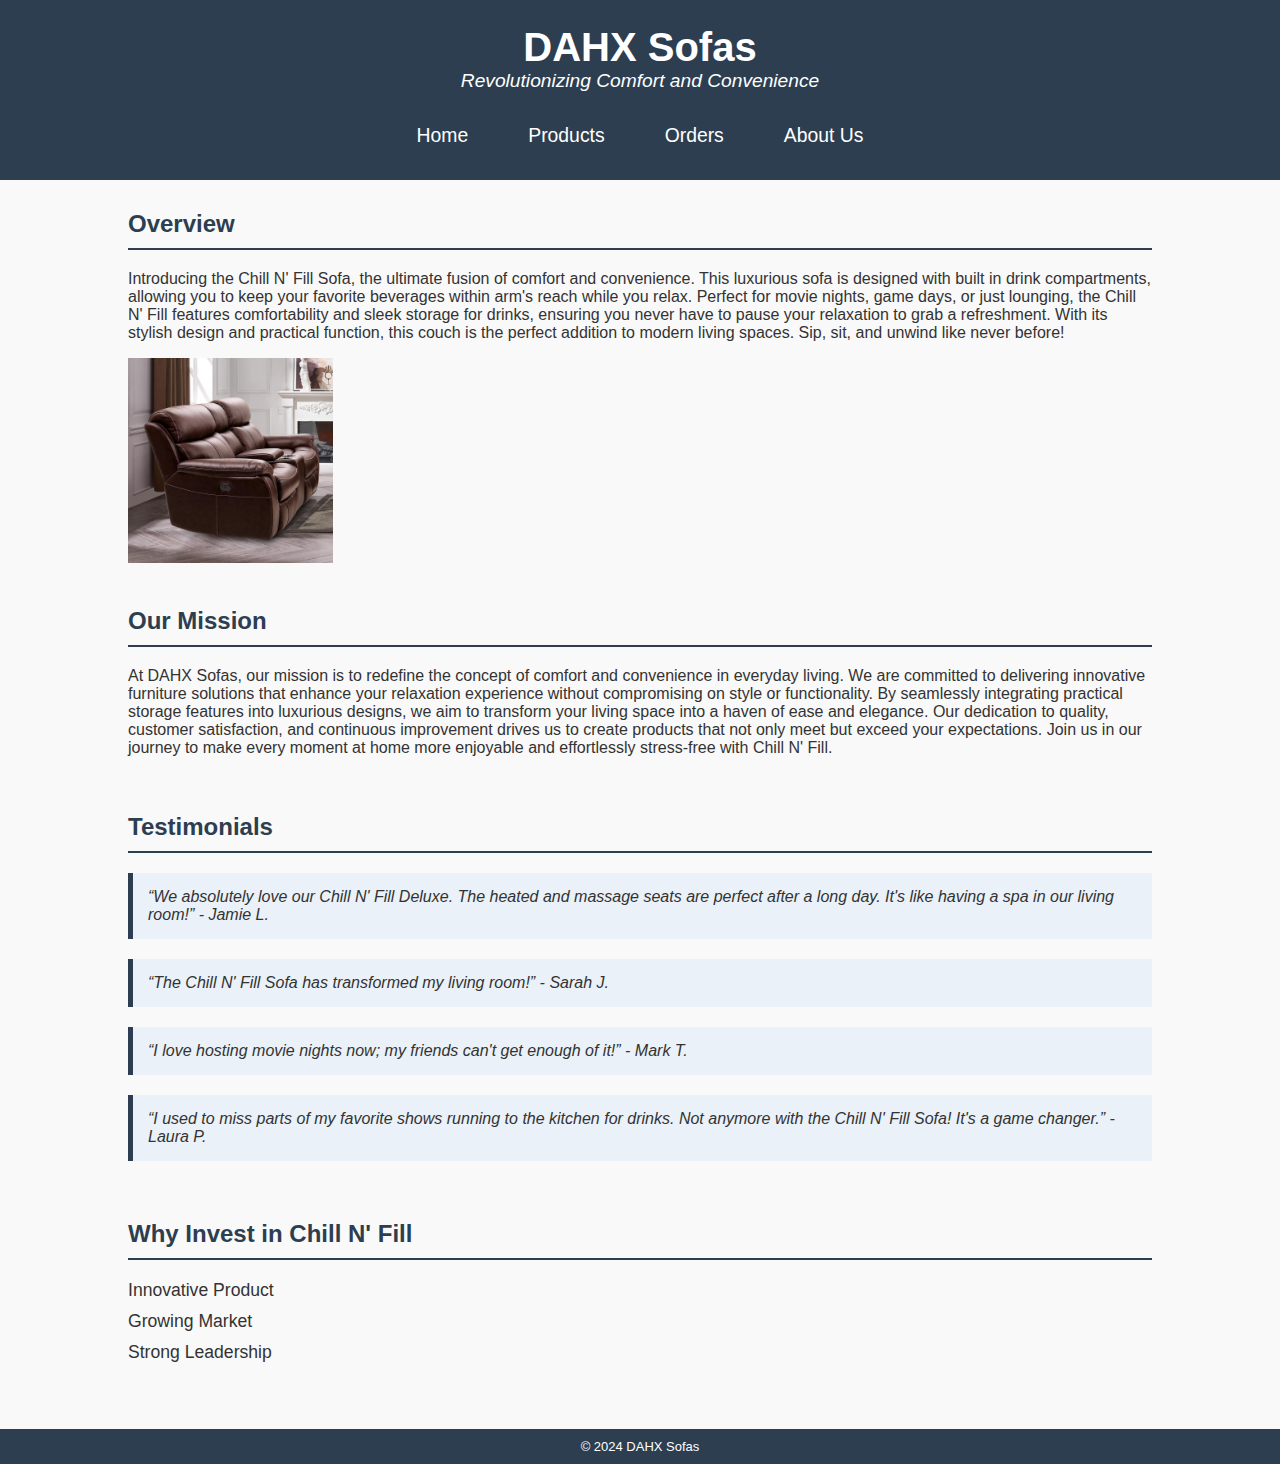
<file: index.html>
<!DOCTYPE html>
<html lang="en">
<head>
    <meta charset="UTF-8">
    <meta name="viewport" content="width=device-width, initial-scale=1.0">
    <title>Home - DAHX Sofas</title>
    <link rel="stylesheet" href="stylesheet.css">
</head>
<body>
    <header>
        <div class="header">
            <h1>DAHX Sofas</h1>
            <p>Revolutionizing Comfort and Convenience</p>
        </div>
    </header>
    <nav>
        <div class="header">
            <ul class="nav-links">
                <li><a href="index.html">Home</a></li>
                <li><a href="products.html">Products</a></li>
                <li><a href="orders.html">Orders</a></li>
                <li><a href="about_us.html">About Us</a></li>
            </ul>
        </div>
    </nav>
    <section id="overview" class="container">
        <h2>Overview</h2>
        <p>Introducing the Chill N' Fill Sofa, the ultimate fusion of comfort and convenience. This luxurious sofa is designed with built in drink compartments, allowing you to keep your favorite beverages within arm's reach while you relax. Perfect for movie nights, game days, or just lounging, the Chill N' Fill features comfortability and sleek storage for drinks, ensuring you never have to pause your relaxation to grab a refreshment. With its stylish design and practical function, this couch is the perfect addition to modern living spaces. Sip, sit, and unwind like never before!</p>
        <img src="main.jpg" alt="Main Couch" class="main-couch">
    </section>

    <section id="overview" class="container">
        <h2>Our Mission</h2>
        <p>At DAHX Sofas, our mission is to redefine the concept of comfort and convenience in everyday living. We are committed to delivering innovative furniture solutions that enhance your relaxation experience without compromising on style or functionality. By seamlessly integrating practical storage features into luxurious designs, we aim to transform your living space into a haven of ease and elegance. Our dedication to quality, customer satisfaction, and continuous improvement drives us to create products that not only meet but exceed your expectations. Join us in our journey to make every moment at home more enjoyable and effortlessly stress-free with Chill N' Fill.</p>
    </section>

    <section id="testimonials" class="container">
        <h2>Testimonials</h2>
        <blockquote>“We absolutely love our Chill N' Fill Deluxe. The heated and massage seats are perfect after a long day. It's like having a spa in our living room!” - Jamie L.</blockquote>
        <blockquote>“The Chill N' Fill Sofa has transformed my living room!” - Sarah J.</blockquote>
        <blockquote>“I love hosting movie nights now; my friends can't get enough of it!” - Mark T.</blockquote>
        <blockquote>“I used to miss parts of my favorite shows running to the kitchen for drinks. Not anymore with the Chill N' Fill Sofa! It's a game changer.” - Laura P.</blockquote> 
    </section>

    <section id="invest" class="container">
        <h2>Why Invest in Chill N' Fill</h2>
        <ul>
            <li>Innovative Product</li>
            <li>Growing Market</li>
            <li>Strong Leadership</li>
        </ul>
    </section>
    <footer>
        <div class="container">
            <p>&copy; 2024 DAHX Sofas</p>
        </div>
    </footer>
</body>
</html>
</file>
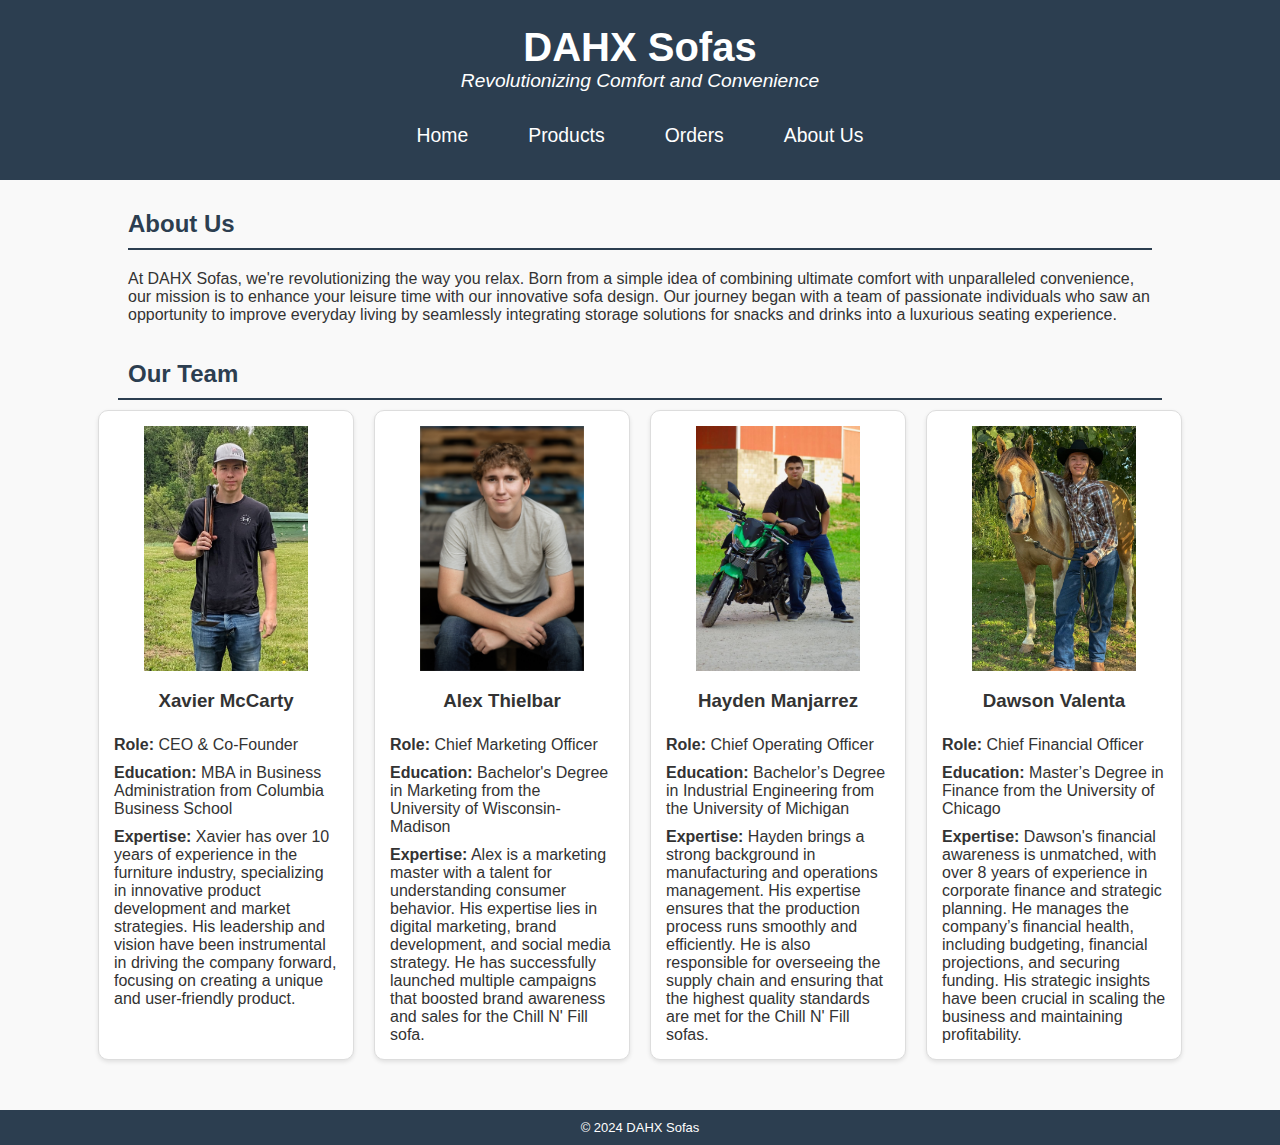
<file: about_us.html>
<!DOCTYPE html>
<html lang="en">
<head>
    <meta charset="UTF-8">
    <meta name="viewport" content="width=device-width, initial-scale=1.0">
    <title>About Us - DAHX Sofas</title>
    <link rel="stylesheet" href="stylesheet.css">
</head>
<body>
    <header>
        <div class="header">
            <h1>DAHX Sofas</h1>
            <p>Revolutionizing Comfort and Convenience</p>
        </div>
    </header>
    <nav>
        <div class="header">
            <ul class="nav-links">
                <li><a href="index.html">Home</a></li>
                <li><a href="products.html">Products</a></li>
                <li><a href="orders.html">Orders</a></li>
                <li><a href="about_us.html">About Us</a></li>
            </ul>
        </div>
    </nav>
    <article id="overview" class="container">
        <h2>About Us</h2>
        <p>At DAHX Sofas, we're revolutionizing the way you relax. Born from a simple idea of combining ultimate comfort with unparalleled convenience, our mission is to enhance your leisure time with our innovative sofa design. Our journey began with a team of passionate individuals who saw an opportunity to improve everyday living by seamlessly integrating storage solutions for snacks and drinks into a luxurious seating experience.</p>
    </article>
    <article class="row">
        <h2 class="container">Our Team</h2>
        <div class="team">
            <img src="xavier.jpg" alt="Xavier">
            <h3>Xavier McCarty</h3>
            <p><b>Role:</b> CEO & Co-Founder</p>
            <p><b>Education:</b> MBA in Business Administration from Columbia Business School</p>
            <p><b>Expertise:</b> Xavier has over 10 years of experience in the furniture industry, specializing in innovative product development and market strategies. His leadership and vision have been instrumental in driving the company forward, focusing on creating a unique and user-friendly product.</p>
        </div>
        <div class="team">
            <img src="alex.jpg" alt="Alex">
            <h3>Alex Thielbar</h3>
            <p><b>Role:</b> Chief Marketing Officer</p>
            <p><b>Education:</b> Bachelor's Degree in Marketing from the University of Wisconsin-Madison</p>
            <p><b>Expertise:</b> Alex is a marketing master with a talent for understanding consumer behavior. His expertise lies in digital marketing, brand development, and social media strategy. He has successfully launched multiple campaigns that boosted brand awareness and sales for the Chill N' Fill sofa.</p>
        </div>
        <div class="team">
            <img src="hayden.JPG" alt="Hayden">
            <h3>Hayden Manjarrez</h3>
            <p><b>Role:</b> Chief Operating Officer</p>
            <p><b>Education:</b> Bachelor’s Degree in Industrial Engineering from the University of Michigan</p>
            <p><b>Expertise:</b> Hayden brings a strong background in manufacturing and operations management. His expertise ensures that the production process runs smoothly and efficiently. He is also responsible for overseeing the supply chain and ensuring that the highest quality standards are met for the Chill N' Fill sofas.</p>
        </div>
        <div class="team">
            <img src="dawson.JPG" alt="Dawson">
            <h3>Dawson Valenta</h3>
            <p><b>Role:</b> Chief Financial Officer</p>
            <p><b>Education:</b> Master’s Degree in Finance from the University of Chicago</p>
            <p><b>Expertise:</b> Dawson's financial awareness is unmatched, with over 8 years of experience in corporate finance and strategic planning. He manages the company’s financial health, including budgeting, financial projections, and securing funding. His strategic insights have been crucial in scaling the business and maintaining profitability.</p>
        </div>
    </article>
    <footer>
        <div class="container">
            <p>&copy; 2024 DAHX Sofas</p>
        </div>
    </footer>
</body>
</html>
</file>
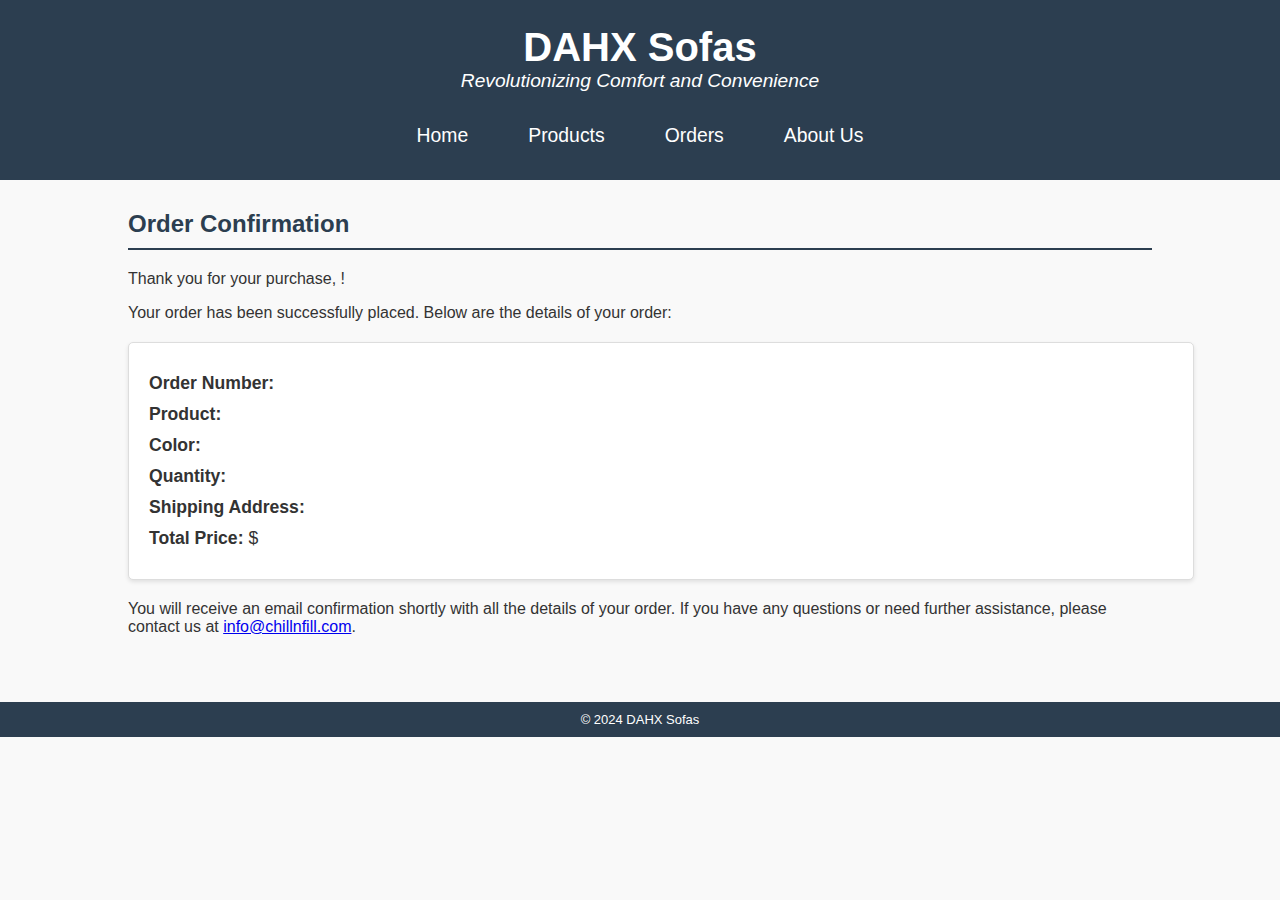
<file: order_confirmation.html>
<!DOCTYPE html>
<html lang="en">
<head>
    <meta charset="UTF-8">
    <meta name="viewport" content="width=device-width, initial-scale=1.0">
    <title>Order Confirmation - DAHX Sofas</title>
    <link rel="stylesheet" href="stylesheet.css">
</head>
<body>
    <header>
        <div class="header">
            <h1>DAHX Sofas</h1>
            <p>Revolutionizing Comfort and Convenience</p>
        </div>
    </header>
    <nav>
        <div class="header">
            <ul class="nav-links">
                <li><a href="index.html">Home</a></li>
                <li><a href="products.html">Products</a></li>
                <li><a href="orders.html">Orders</a></li>
                <li><a href="about_us.html">About Us</a></li>
            </ul>
        </div>
    </nav>
    <section id="order-confirmation" class="container">
        <h2>Order Confirmation</h2>
        <p>Thank you for your purchase, <span id="customer-name"></span>!</p>
        <p>Your order has been successfully placed. Below are the details of your order:</p>
        <div class="order-details">
            <p><strong>Order Number:</strong> <span id="order-number"></span></p>
            <p><strong>Product:</strong> <span id="product-name"></span></p>
            <p><strong>Color:</strong> <span id="color"></span></p>
            <p><strong>Quantity:</strong> <span id="quantity"></span></p>
            <p><strong>Shipping Address:</strong> <span id="shipping-address"></span></p>
            <p><strong>Total Price:</strong> $<span id="total-price"></span></p>
        </div>
        <p>You will receive an email confirmation shortly with all the details of your order. If you have any questions or need further assistance, please contact us at <a href="mailto:info@chillnfill.com">info@chillnfill.com</a>.</p>
    </section>
    <footer>
        <div class="container">
            <p>&copy; 2024 DAHX Sofas</p>
        </div>
    </footer>
    <script>
        document.addEventListener('DOMContentLoaded', () => {
            const params = new URLSearchParams(window.location.search);
            const customerName = params.get('name');
            const productName = params.get('product');
            const quantity = params.get('quantity');
            const address = params.get('address');
            const color = params.get('color');
            const totalPrice = params.get('totalPrice');

            console.log('Product:', productName); // Log product name to console
            console.log('Total Price:', totalPrice); // Log total price to console

            function generateOrderNumber() {
                return + Math.floor(Math.random() * 1000000).toString().padStart(6, '0');
            }

            function capitalizeFirstLetter(string) {
                return string.charAt(0).toUpperCase() + string.slice(1);
            }

            if (customerName && productName && quantity && address && color && totalPrice) {
                document.getElementById('customer-name').textContent = customerName;
                document.getElementById('product-name').textContent = productName.split(' ').map(capitalizeFirstLetter).join(' ');
                document.getElementById('quantity').textContent = quantity;
                document.getElementById('shipping-address').textContent = address;
                document.getElementById('color').textContent = capitalizeFirstLetter(color);
                document.getElementById('total-price').textContent = totalPrice;
                document.getElementById('order-number').textContent = generateOrderNumber();
            } else {
                console.error('Missing order details.');
            }
        });
    </script>
</body>
</html>
</file>
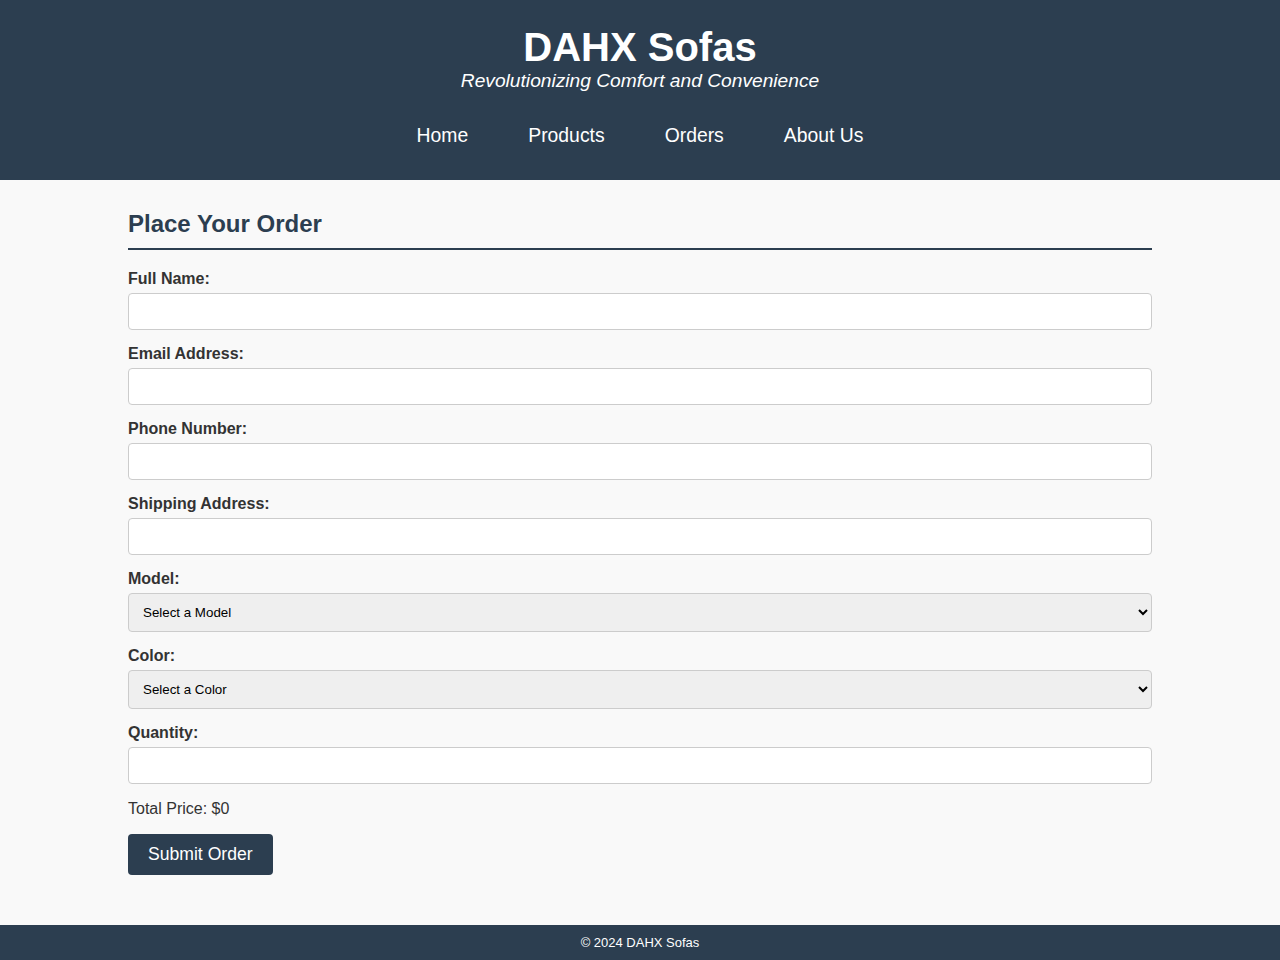
<file: orders.html>
<!DOCTYPE html>
<html lang="en">
<head>
    <meta charset="UTF-8">
    <meta name="viewport" content="width=device-width, initial-scale=1.0">
    <title>Place Order - DAHX Sofas</title>
    <link rel="stylesheet" href="stylesheet.css">
    <script src="results.js" defer></script>
</head>
<body>
    <header>
        <div class="header">
            <h1>DAHX Sofas</h1>
            <p>Revolutionizing Comfort and Convenience</p>
        </div>
    </header>
    <nav>
        <div class="header">
            <ul class="nav-links">
                <li><a href="index.html">Home</a></li>
                <li><a href="products.html">Products</a></li>
                <li><a href="orders.html">Orders</a></li>
                <li><a href="about_us.html">About Us</a></li>
            </ul>
        </div>
    </nav>
    <section id="orderForm" class="container">
        <h2>Place Your Order</h2>
        <form action="results.js" method="post">
            <div class="form-group">
                <label for="name">Full Name:</label>
                <input type="text" id="name" name="name" required>
            </div>
            <div class="form-group">
                <label for="email">Email Address:</label>
                <input type="email" id="email" name="email" required>
            </div>
            <div class="form-group">
                <label for="phone">Phone Number:</label>
                <input type="tel" id="phone" name="phone" required>
            </div>
            <div class="form-group">
                <label for="address">Shipping Address:</label>
                <input id="address" name="address" required></input>
            </div>
            <div class="form-group">
                <label for="product">Model:</label>
                <select id="product" name="product" required>
                    <option value="" selected disabled>Select a Model</option>
                    <option value="Chill N' Fill">Chill N' Fill</option>
                    <option value="Sip N' Sit">Sip N' Sit</option>
                    <option value="Chill N' Fill Deluxe">Chill N' Fill Deluxe</option>
                </select>
            </div>
            <div class="form-group">
                <label for="product">Color:</label>
                <select id="color" name="color" required>
                    <option value="" selected disabled>Select a Color</option>
                    <option value="black">Black</option>
                    <option value="brown">Brown</option>
                    <option value="tan">Tan</option>
                    <option value="grey">Grey</option>
                    <option value="light grey">Light Grey</option>
                </select>
            </div>
            <div class="form-group">
                <label for="quantity">Quantity:</label>
                <input type="number" id="quantity" name="quantity" required min="1">
            </div>
            <p id="total-price-display">Total Price: $0</p>
            <button type="submit">Submit Order</button>
        </form>
    </section>
    <footer>
        <div class="container">
            <p>&copy; 2024 DAHX Sofas</p>
        </div>
    </footer>
</body>
</html>
</file>
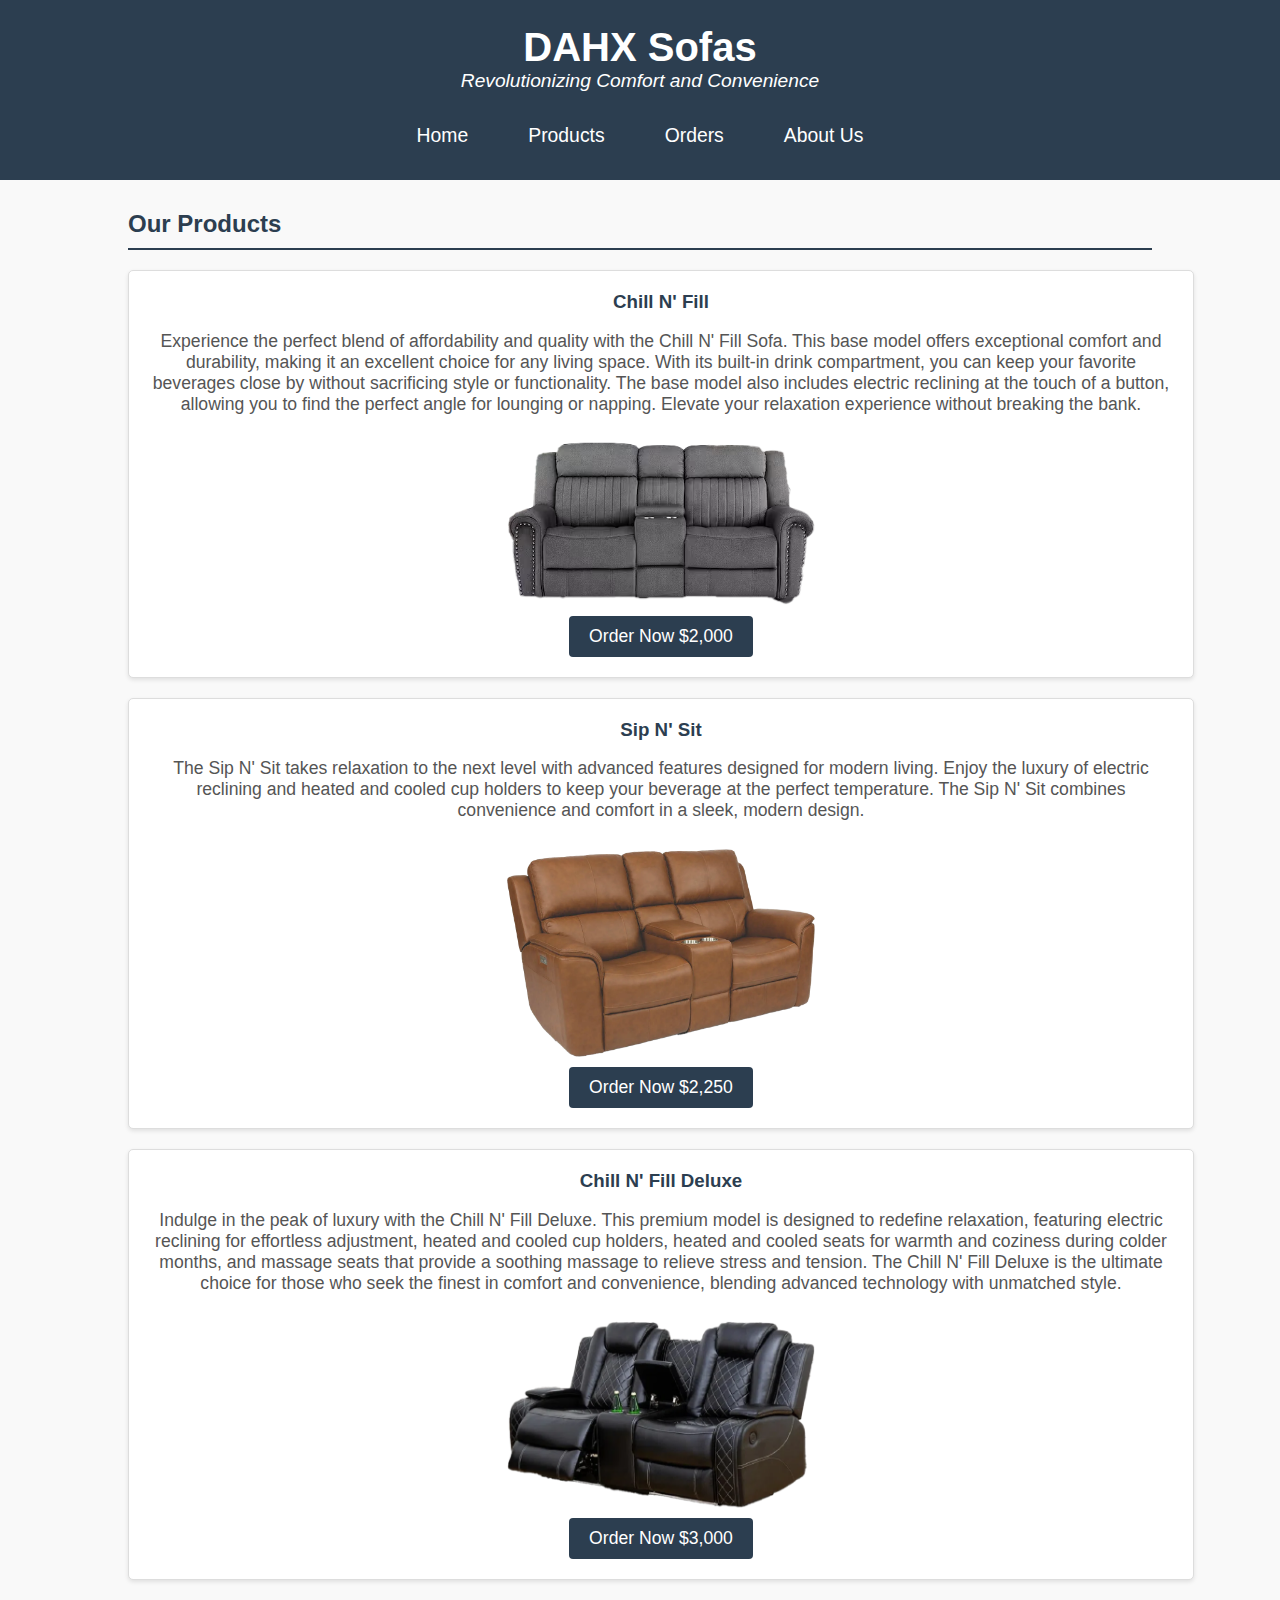
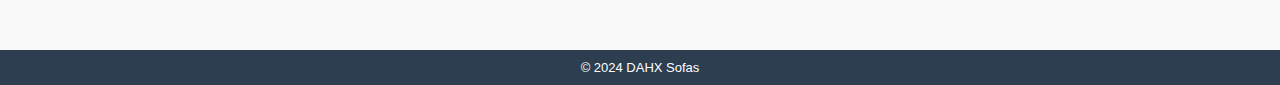
<file: products.html>
<!DOCTYPE html>
<html lang="en">
<head>
    <meta charset="UTF-8">
    <meta name="viewport" content="width=device-width, initial-scale=1.0">
    <title>Products - DAHX Sofas</title>
    <link rel="stylesheet" href="stylesheet.css">
</head>
<body>
    <header>
        <div class="header">
            <h1>DAHX Sofas</h1>
            <p>Revolutionizing Comfort and Convenience</p>
        </div>
    </header>
    <nav>
        <div class="header">
            <ul class="nav-links">
                <li><a href="index.html">Home</a></li>
                <li><a href="products.html">Products</a></li>
                <li><a href="orders.html">Orders</a></li>
                <li><a href="about_us.html">About Us</a></li>
            </ul>
        </div>
    </nav>
    <section id="products" class="container">
        <h2>Our Products</h2>
        <div class="product">
            <h3>Chill N' Fill</h3>
            <p>Experience the perfect blend of affordability and quality with the Chill N' Fill Sofa. This base model offers exceptional comfort and durability, making it an excellent choice for any living space. With its built-in drink compartment, you can keep your favorite beverages close by without sacrificing style or functionality. The base model also includes electric reclining at the touch of a button, allowing you to find the perfect angle for lounging or napping. Elevate your relaxation experience without breaking the bank.</p>
            <img src="base.png" alt="Base Model">
            <button onclick="window.location.href='orders.html'">Order Now $2,000</button>
        </div>
        <div class="product">
            <h3>Sip N' Sit</h3>
            <p>The Sip N' Sit takes relaxation to the next level with advanced features designed for modern living. Enjoy the luxury of electric reclining and heated and cooled cup holders to keep your beverage at the perfect temperature. The Sip N' Sit combines convenience and comfort in a sleek, modern design.</p>
            <img src="middle.png" alt="Middle Model">
            <button onclick="window.location.href='orders.html'">Order Now $2,250</button>
        </div>
        <div class="product">
            <h3>Chill N' Fill Deluxe</h3>
            <p>Indulge in the peak of luxury with the Chill N' Fill Deluxe. This premium model is designed to redefine relaxation, featuring electric reclining for effortless adjustment, heated and cooled cup holders, heated and cooled seats for warmth and coziness during colder months, and massage seats that provide a soothing massage to relieve stress and tension. The Chill N' Fill Deluxe is the ultimate choice for those who seek the finest in comfort and convenience, blending advanced technology with unmatched style.</p>
            <img src="deluxe.png" alt="Deluxe Model">
            <button onclick="window.location.href='orders.html'">Order Now $3,000</button>
        </div>
    </section>
    <footer>
        <div class="container">
            <p>&copy; 2024 DAHX Sofas</p>
        </div>
    </footer>
</body>
</html>
</file>
<file: stylesheet.css>
body {
    font-family: 'Helvetica Neue', Helvetica, Arial, sans-serif;
    margin: 0;
    padding: 0;
    background-color: #f9f9f9;
    color: #333;
}

.header {
    width: 80%;
    margin: 0 auto;
    padding: 20px;
}

.container {
    width: 80%;
    margin: 0 auto;
    padding: 10px;
}

nav {
    background-color: #2c3e50;
    color: white;
    margin-top: -1%;
    padding-bottom: 1%;
}

.nav-links {
    list-style: none;
    padding: 0;
    margin: 0;
    display: flex;
    justify-content: center;
    width: 100%;
}

.nav-links li {
    margin: 0 15px;
    position: relative;
}

.nav-links a {
    color: white;
    text-decoration: none;
    font-size: 1.1em;
    padding: 10px 15px;
}

.nav-links a:hover {
    color: white;
    background-color: rgba(255, 255, 255, 0.1);
    border-radius: 4px;
}

header {
    background-color: #2c3e50;
    color: white;
    padding: 5px;
    text-align: center;
}

header h1 {
    margin: 0;
    font-size: 2.5em;
}

header p {
    margin: 0;
    font-size: 1.2em;
    font-style: italic;
}

section {
    margin: 40px 0;
}

h2 {
    color: #2c3e50;
    border-bottom: 2px solid #2c3e50;
    padding-bottom: 10px;
    margin-bottom: 20px;
}

ul {
    list-style-type: none;
    padding: 0;
}

ul li {
    margin: 10px 0;
    font-size: 1.1em;
}

blockquote {
    margin: 20px 0;
    padding: 15px;
    background-color: #eaf1f8;
    border-left: 5px solid #2c3e50;
    font-style: italic;
}

.product img {
    max-width: 30%;
    width: auto;
    margin-right: auto;
    margin-left: auto;
    display: block;
    padding: 1%;
}
.row {
    display: flex;
    flex-wrap: wrap;
    justify-content: center;
}

.team {
    display: flex;
    flex-direction: column;
    flex: 1 1 20%;
    max-width: 20%;
    background-color: #fff;
    padding: 10px; 
    margin: 10px;
    border: 1px solid #ddd; 
    border-radius: 10px; 
    box-sizing: border-box;
    box-shadow: 0 2px 4px rgba(0, 0, 0, 0.1);
}

.team img {
    width: 70%;
    padding: 0;
    margin-top: 2%;
    margin-left: auto;
    margin-right: auto;
}

.main-couch {
    width: auto;
    max-width: 20%;
}

.team h3 {
    text-align: center;
}

.team p {
    padding: 0;
    margin: 5px;
    text-align: left;
}

footer {
    background-color: #2c3e50;
    color: white;
    text-align: center;
    padding: 0;
    margin-top: 40px;
}

footer p {
    margin: 0;
    font-size: 13px;
}

.form-group {
    margin: 15px 0;
    width: 100%;
}

.form-group label {
    display: block;
    margin-bottom: 5px;
    font-weight: bold;
}

.form-group input,
.form-group textarea,
.form-group select {
    width: 100%;
    padding: 10px;
    border: 1px solid #ccc;
    border-radius: 4px;
    box-sizing: border-box;
}

button {
    background-color: #2c3e50;
    color: white;
    padding: 10px 20px;
    border: none;
    border-radius: 4px;
    cursor: pointer;
    font-size: 1.1em;
}

button:hover {
    background-color: #2c3e50b7;
    color: white;
}

.product {
    background-color: #fff;
    border: 1px solid #ddd;
    padding: 20px;
    margin: 20px 0;
    width: 100%;
    text-align: center;
    box-shadow: 0 2px 4px rgba(0, 0, 0, 0.1);
    border-radius: 5px;
}

.product h3 {
    color: #2c3e50;
    margin: 0 0 10px;
}

.product p {
    font-size: 1.1em;
    color: #555;
}

.order-details {
    background-color: #fff;
    border: 1px solid #ddd;
    padding: 20px;
    margin: 20px 0;
    width: 100%;
    text-align: left;
    box-shadow: 0 2px 4px rgba(0, 0, 0, 0.1);
    border-radius: 5px;
}

.order-details p {
    margin: 10px 0;
    font-size: 1.1em;
}
</file>
